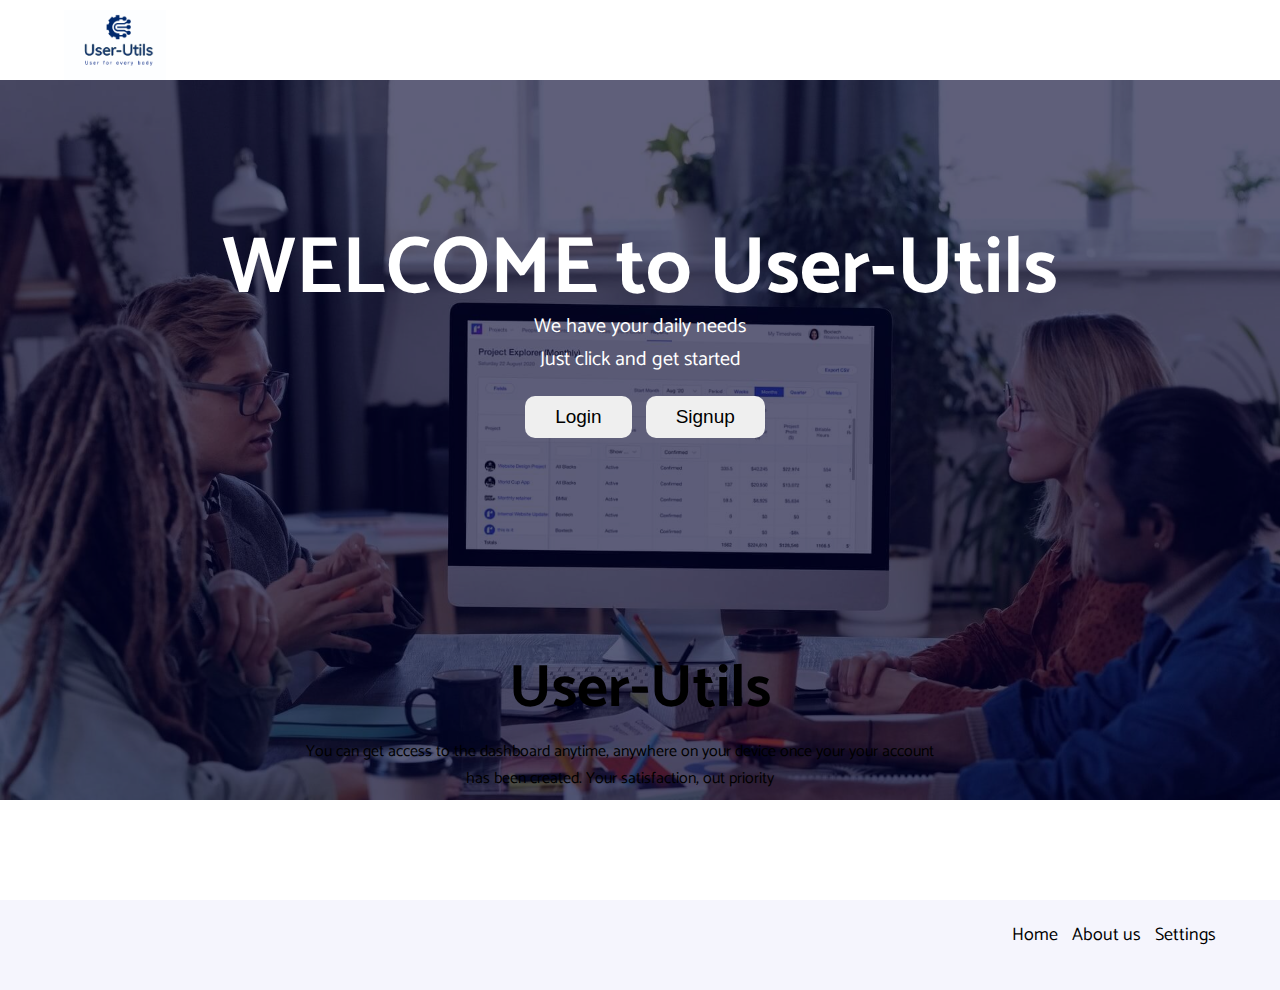
<file: index.html>
<!DOCTYPE html>
<html lang="en">

<head>
    <meta charset="UTF-8">
    <meta http-equiv="X-UA-Compatible" content="IE=edge">
    <meta name="viewport" content="width=device-width, initial-scale=1.0">
    <link rel="preconnect" href="https://fonts.googleapis.com">
    <link rel="stylesheet" href="Css/style.css">
    <link rel="shortcut icon" href="Images/tools.png" type="image/x-icon">
    <link rel="preconnect" href="https://fonts.gstatic.com" crossorigin>
    <link
        href="https://fonts.googleapis.com/css2?family=Arimo:wght@500&family=Cantarell:wght@400;700&family=Catamaran:wght@300&family=Titan+One&display=swap"
        rel="stylesheet">
    <link rel="stylesheet" href="https://cdnjs.cloudflare.com/ajax/libs/font-awesome/6.2.1/css/all.min.css">
    <link rel="stylesheet" href="https://cdnjs.cloudflare.com/ajax/libs/font-awesome/6.2.1/css/all.css">

    <title>User-Utils</title>

</head>
<body>
<header>
    <!-- <img src="Images/Background pics.jpg" alt=""> -->
  
    <div class="centerDiv">
    <div class="logoDiv">
    <a href="index.html"><img src="Images/UserLogo1.png" alt=""></a> 
    </div>
    <div class="icon" >
        <i class="fa-solid fa-bars" id="icon"></i>
    </div>
    <nav id="nav">
        <ul>
            <li><a href="index.html">Home</a></li>
            <li><a href="">About us</a></li>
            <li><a href="">Settings</a></li>
        </ul>
    </nav>
    </div>
    <div class="coverDiv">
        <!-- <img src="Images/Background-pic.jpg" alt=""> -->
        </div>
    <div class="containerDiv">
        <h1>WELCOME to User-Utils</h1>
        <p>We have your daily needs</p>
        <p>Just click and get started</p>
        <button><a href="login.html">Login</a></button>
        <button><a href="signUp.html">Signup</a></button>
    </div>
</header>
<section>
<div class="smallParagraph">
    <div class="textDiv">
    <h1>User-Utils</h1>
    <P>You can get access to the dashboard anytime, anywhere on your device once your
        your account has been created. Your satisfaction, out priority
    </P>
    </div>
</div>
</section>
<footer>
    <div class="centerDiv">
        <div class="logoDiv">
        <!-- <a href="index.html"><img src="Images/UserLogo1.png" alt=""></a>  -->
        </div>
        <nav>
            <ul>
                <li><a href="index.html">Home</a></li>
                <li><a href="">About us</a></li>
                <li><a href="">Settings</a></li>
            </ul>
        </nav>
        </div>
</footer>
<script src="js/home.js"></script>
</body>

</html>
</file>
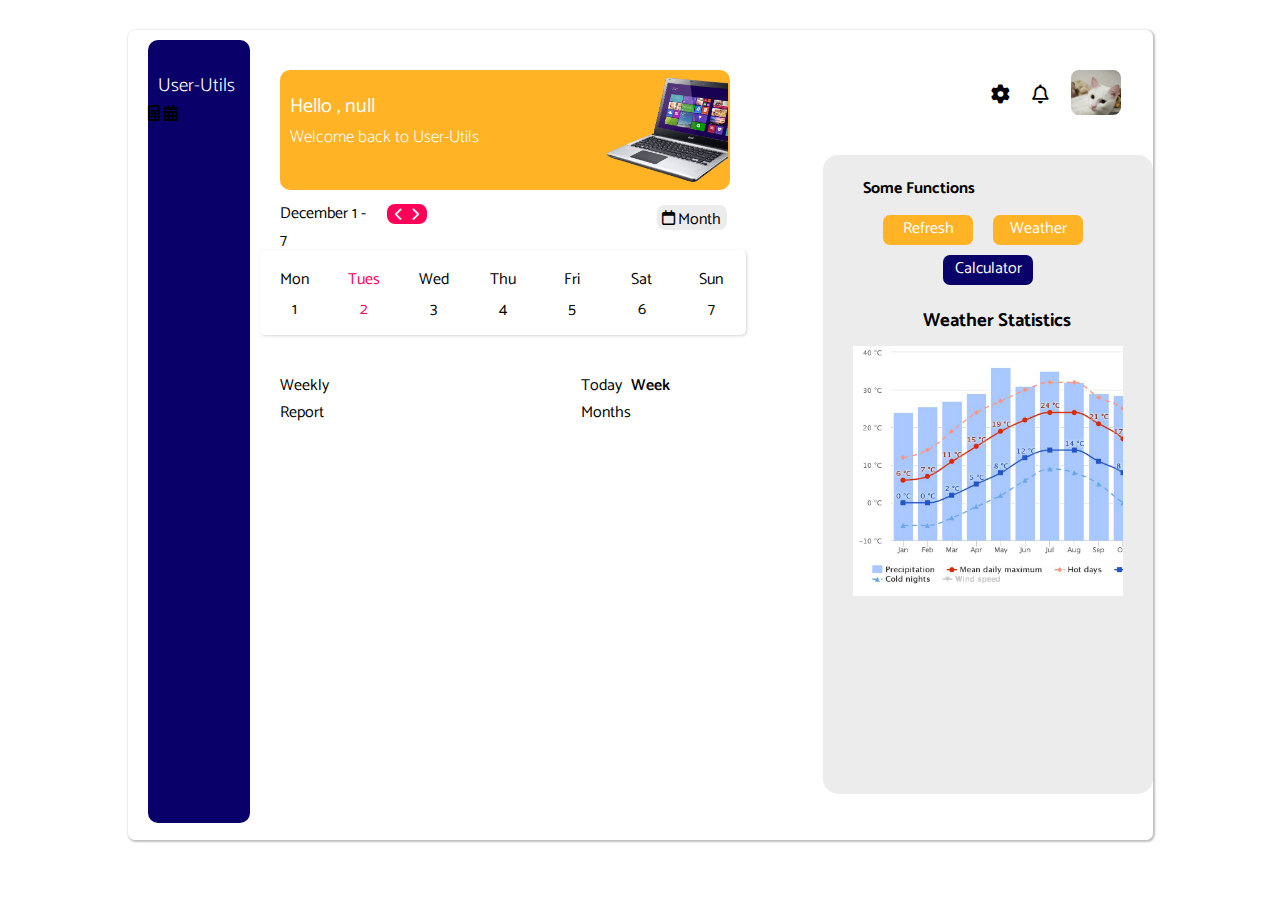
<file: dashboard.html>
<!DOCTYPE html>
<html lang="en">

<head>
    <meta charset="UTF-8">
    <meta http-equiv="X-UA-Compatible" content="IE=edge">
    <meta name="viewport" content="width=device-width, initial-scale=1.0">
    <link rel="stylesheet" href="Css/style.css">
    <link rel="shortcut icon" href="Images/tools.png" type="image/x-icon">
    <link rel="preconnect" href="https://fonts.googleapis.com">
    <link rel="preconnect" href="https://fonts.gstatic.com" crossorigin>
    <link
        href="https://fonts.googleapis.com/css2?family=Arimo:wght@500&family=Cantarell:wght@400;700&family=Catamaran:wght@300&family=Titan+One&display=swap"
        rel="stylesheet">
    <link rel="stylesheet" href="https://cdnjs.cloudflare.com/ajax/libs/font-awesome/6.2.1/css/all.min.css">
    <link rel="stylesheet" href="https://cdnjs.cloudflare.com/ajax/libs/font-awesome/6.2.1/css/all.css">

    <title>User-Utils</title>

</head>

<body class="body">
    <main class="groupConatainer">
        <div class="groupLeft">
            <h3>User-Utils</h3>

            <div class="icons">
                <i class="fa-solid fa-calculator"></i>
                <i class="fa-solid fa-calendar-days"></i>
                <i class="fa-duotone fa-cloud-bolt-sun"></i>
            </div>
        </div>
        <div class="groupRight">
            <div class="leftSide">
                <div class="topDiv">
                    <div class="left">
                        <p id="getUserName">Hello,</p>
                    <h6>Welcome back to User-Utils</h6>
                    </div>
                    <div class="sideDiv">
                       
                    </div>
                </div>
                <div class="months">
                    <div class="circle">
                    <ul>
                        <li>December 1 - 7</li>
                    </ul>
                    <div class="leftRight">
                        <i class="fa-solid fa-chevron-left"></i>
                        <i class="fa-solid fa-chevron-right"></i>
                    </div>
                    <div class="currentMonth">
                        <i class="fa-regular fa-calendar"></i>
                        <ul>
                            <li>Month</li>
                        </ul>
                    </div>
                    </div>
                </div>
                <div class="calendar">
                    <ul class="weeks">
                        <li>Mon</li>
                        <li class="active">Tues</li>
                        <li>Wed</li>
                        <li>Thu</li>
                        <li>Fri</li>
                        <li>Sat</li>
                        <li>Sun</li>
                    </ul>

                    <ul class="days">
                      <li>1</li>
                      <li class="active">2</li>
                      <li>3</li>
                      <li>4</li>
                      <li>5</li>
                      <li>6</li>
                      <li>7</li>
                    </ul>
                </div>
<br>            
                <div class="months">
                    <div class="circle">
                    <ul>
                        <li>Weekly Report</li>
                    </ul>
                    
                    <div class="currentMonths">
                        <ul>
                            <li>Today</li>
                            <li class="active">Week</li>
                            <li>Months</li>
                        </ul>
                    </div>
                    </div>
                </div>
            </div>
            <div class="rightSide">
                <div class="headDiv">
                    <i class="fa-solid fa-gear"></i>
                    <i class="fa-regular fa-bell"></i>
                    <div class="profile">

                    </div>
                </div>
                <div class="otherFunctions">
                    <div class="subFunctions">
                        <h4>Some Functions</h4>
                        <div class="center">
                        <div class="miniFunctions">
                            <p><a href="dashboard.html">Refresh</a></p>
                        </div>
                        <div class="miniFunctions">
                            <p><a href="dashboard.html">Weather</a></p>
                        </div>
                        <br>
                         <div class="miniOther">
                            <p><a href="calculator.html">Calculator</a></p>
                        </div>
                        </div>

                    </div>
                    <h3>Weather Statistics</h3>
                    <div class="statistics">
                            
                    </div>

                </div>
            </div>
        </div>

    </main>
    <script src="js/storage.js"></script>
</body>

</html>
</file>
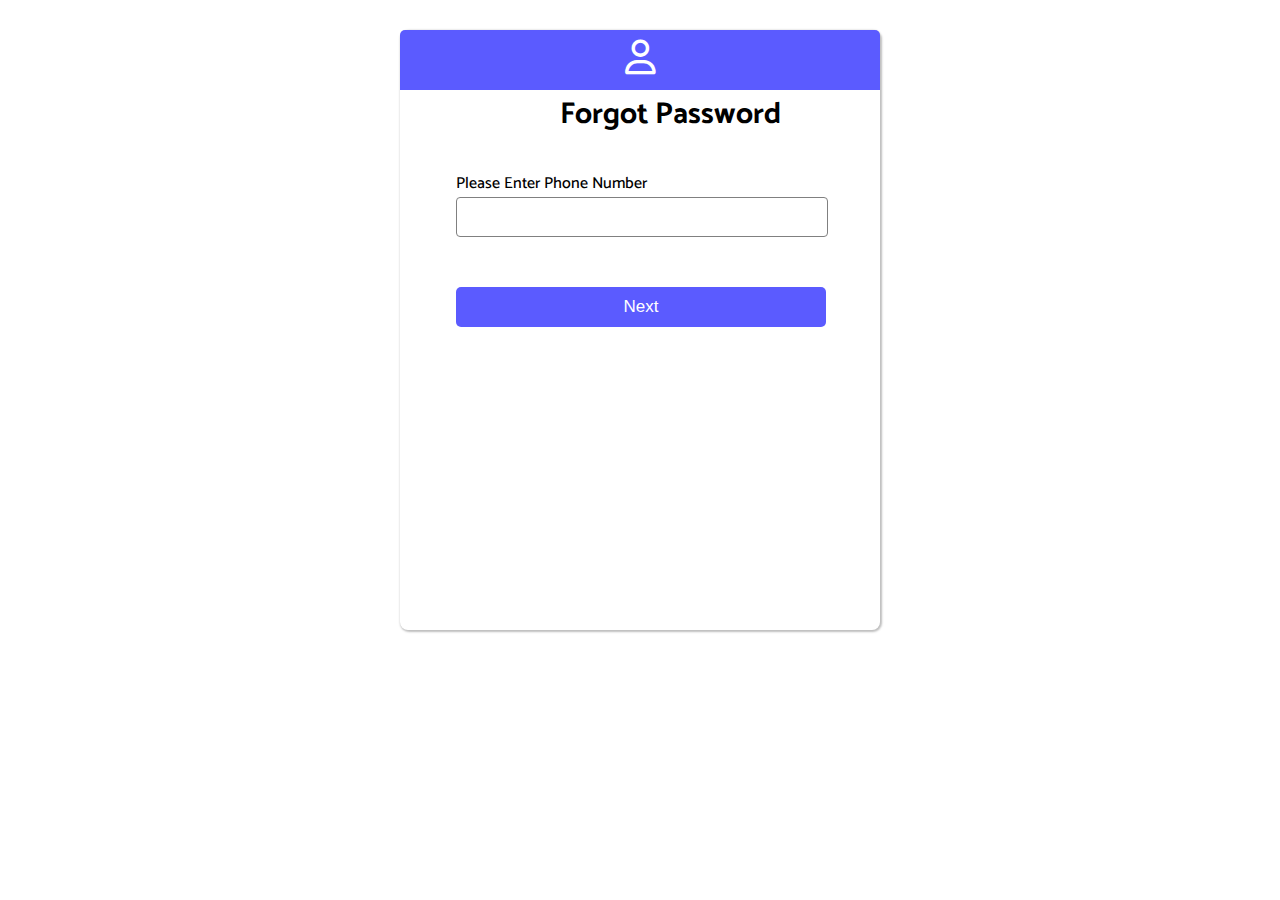
<file: forgot.html>
<!DOCTYPE html>
<html lang="en">
<head>
    <meta charset="UTF-8">
    <meta http-equiv="X-UA-Compatible" content="IE=edge">
    <meta name="viewport" content="width=device-width, initial-scale=1.0">
    <link rel="stylesheet" href="Css/style.css">
    <link rel="shortcut icon" href="Images/tools.png" type="image/x-icon">
    <link rel="stylesheet" href="https://cdnjs.cloudflare.com/ajax/libs/font-awesome/6.2.1/css/all.min.css">
    <link rel="stylesheet" href="https://cdnjs.cloudflare.com/ajax/libs/font-awesome/6.2.1/css/all.css">
    <link rel="preconnect" href="https://fonts.googleapis.com">
    <link rel="preconnect" href="https://fonts.gstatic.com" crossorigin>
    <link
        href="https://fonts.googleapis.com/css2?family=Arimo:wght@500&family=Cantarell:wght@400;700&family=Catamaran:wght@300&family=Titan+One&display=swap"
        rel="stylesheet">
    <title>Document</title>
</head>
<body class="boddy">
    <main class="logontainer">
        <form class="form"action="" method="post">
            <div class="singleDiv">
            <div class="headerLog">
                <i class="fa-regular fa-user"></i>
            </div>
            <h3>Forgot Password</h3>
            </div>
            <div class="inputTiv">
                <div class="firstInput">
                <label class="labelOne" for="">Please Enter Phone Number</label><br>
                <input class="inputTne" type="text" name="label" id="userName"><br>
                </div>
                <button class="firstBtn"><a href="password.html">Next</a></button>
                </div>
            </div>
        

        </form>
    </main>
    <script src="js/login.js"></script>
</body>
</html>
</file>
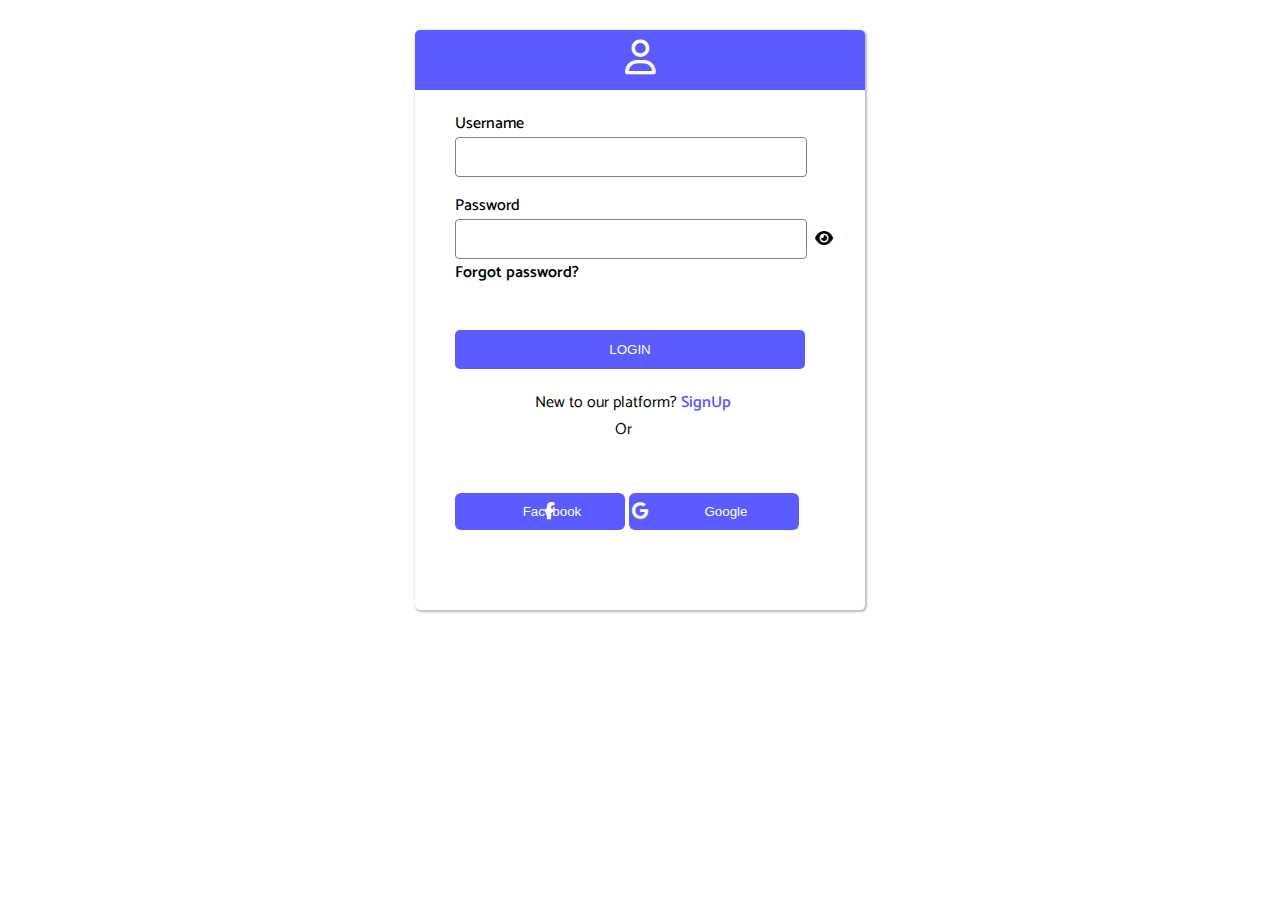
<file: login.html>
<!DOCTYPE html>
<html lang="en">
<head>
    <meta charset="UTF-8">
    <meta http-equiv="X-UA-Compatible" content="IE=edge">
    <meta name="viewport" content="width=device-width, initial-scale=1.0">
    <link rel="stylesheet" href="Css/style.css">
    <link rel="shortcut icon" href="Images/tools.png" type="image/x-icon">
    <link rel="stylesheet" href="https://cdnjs.cloudflare.com/ajax/libs/font-awesome/6.2.1/css/all.min.css">
    <link rel="stylesheet" href="https://cdnjs.cloudflare.com/ajax/libs/font-awesome/6.2.1/css/all.css">
    <link rel="preconnect" href="https://fonts.googleapis.com">
    <link rel="preconnect" href="https://fonts.gstatic.com" crossorigin>
    <link
        href="https://fonts.googleapis.com/css2?family=Arimo:wght@500&family=Cantarell:wght@400;700&family=Catamaran:wght@300&family=Titan+One&display=swap"
        rel="stylesheet">
    <title>Document</title>
</head>
<body class="body">
    <main class="logContainer">
        <form action="" method="post">
            <div class="singleDiv">
            <div class="headerLog">
                <i class="fa-regular fa-user"></i>
            </div>
           
            </div>
            <div class="inputDiv">
                <div class="firstInput">
                <label class="labelOne" for="">Username</label><br>
                <input class="inputOne" type="text" name="label" id="userName" required><br>
                </div>
                <div class="icon">
                    <i class="fa-solid fa-eye" id="eyeIcon"></i>
                    <i class="fa-sharp fa-solid fa-eye-slash" id="eyeClosed"></i>
                </div>
                <div class="secondInput">
                <label class="labelOne" for="">Password</label><br>
                <input class="inputOne" type="password" id="password" required>
                </div>
                <p class="onlyPara"><a href="forgot.html">Forgot password?</a></p>
            </div>
            <button class="firstBtn" id="submit"><a href="dashboard.html">LOGIN</a></button>
            <p class="paragraph">New to our platform? <a href="signUp.html">SignUp</a></p>
            <span>Or</span>
            <div class="facebookOr">
                <i class="fa-brands fa-facebook-f"></i>
                <button class="button" id="btn"><a href="">Facebook</a></button>
                <button class="button" id="buton"><a href="">Google</a></button>
                <i class="fa-brands fa-google"></i>
            </div>

        </form>
    </main>
    <script src="js/login.js"></script>
</body>
</html>
</file>
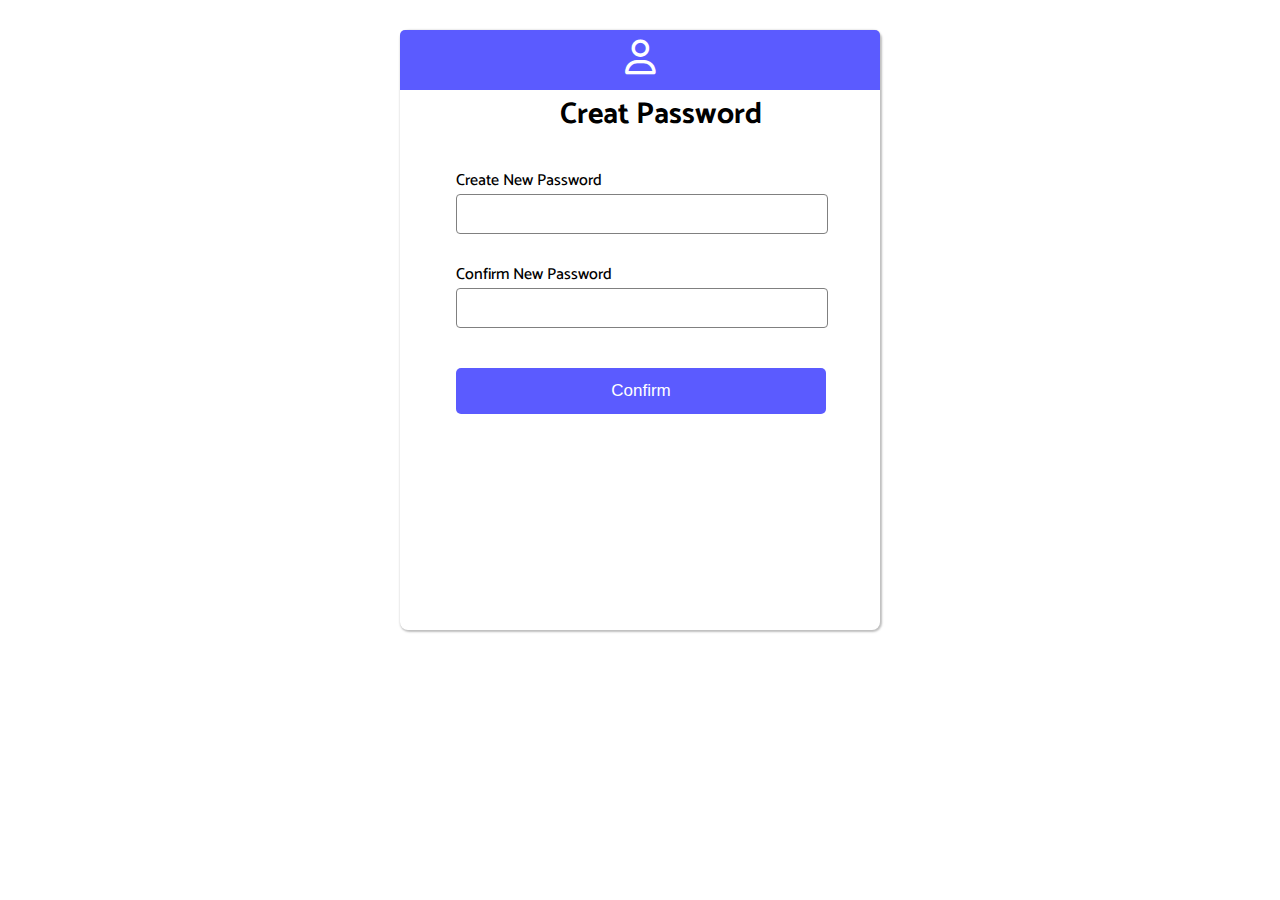
<file: password.html>
<!DOCTYPE html>
<html lang="en">
<head>
    <meta charset="UTF-8">
    <meta http-equiv="X-UA-Compatible" content="IE=edge">
    <meta name="viewport" content="width=device-width, initial-scale=1.0">
    <link rel="stylesheet" href="Css/style.css">
    <link rel="shortcut icon" href="Images/tools.png" type="image/x-icon">
    <link rel="stylesheet" href="https://cdnjs.cloudflare.com/ajax/libs/font-awesome/6.2.1/css/all.min.css">
    <link rel="stylesheet" href="https://cdnjs.cloudflare.com/ajax/libs/font-awesome/6.2.1/css/all.css">
    <link rel="preconnect" href="https://fonts.googleapis.com">
    <link rel="preconnect" href="https://fonts.gstatic.com" crossorigin>
    <link
        href="https://fonts.googleapis.com/css2?family=Arimo:wght@500&family=Cantarell:wght@400;700&family=Catamaran:wght@300&family=Titan+One&display=swap"
        rel="stylesheet">
    <title>Document</title>
</head>
<body class="boddy">
    <main class="logontainer">
        <form class="form"action="" method="post">
            <div class="singleDiv">
            <div class="headerLog">
                <i class="fa-regular fa-user"></i>
            </div>
            <h3>Creat Password</h3>
            </div>
            <br>
            <div class="inpuTTiv">
                <div class="firstInput">
                <label class="labelOne" for="">Create New Password</label><br>
                <input class="inputTne" type="text" name="label" id="userName"><br>
                </div>
                <br>
                <div class="firstInput">
                    <label class="labelOne" for="">Confirm New Password</label><br>
                    <input class="inputTne" type="text" name="label" id="userName"><br>
                    </div>
                <button class="firstBttn"><a href="login.html">Confirm</a></button>
                </div>
            </div>
        

        </form>
    </main>
    <script src="js/login.js"></script>
</body>
</html>
</file>
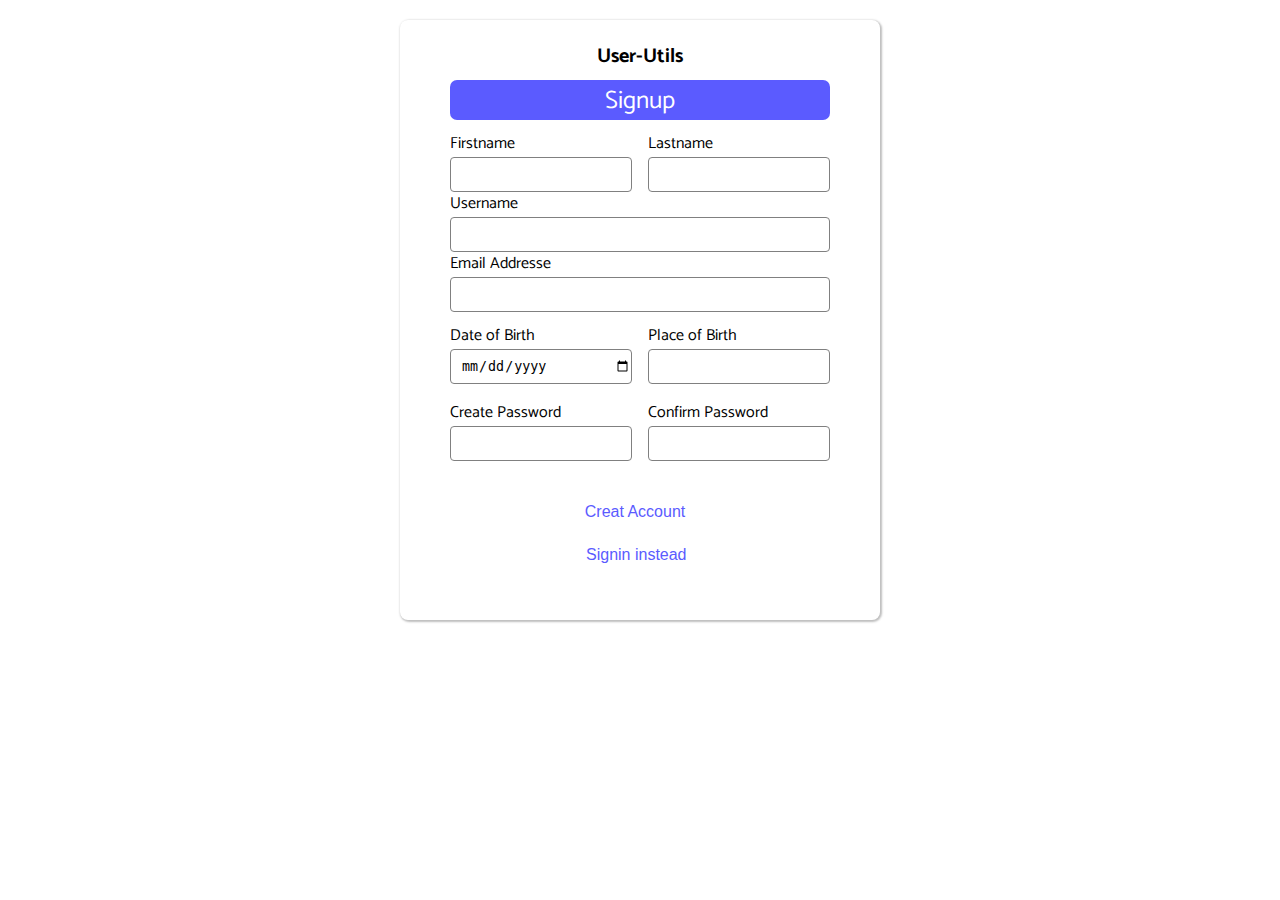
<file: signUp.html>
<!DOCTYPE html>
<html lang="en">
<head>
    <meta charset="UTF-8">
    <meta http-equiv="X-UA-Compatible" content="IE=edge">
    <meta name="viewport" content="width=device-width, initial-scale=1.0">
    <link rel="shortcut icon" href="Images/tools.png" type="image/x-icon">
    <link rel="stylesheet" href="Css/style.css">
    <link rel="stylesheet" href="https://cdnjs.cloudflare.com/ajax/libs/font-awesome/6.2.1/css/all.min.css">
    <link rel="stylesheet" href="https://cdnjs.cloudflare.com/ajax/libs/font-awesome/6.2.1/css/all.css">
    <link rel="preconnect" href="https://fonts.googleapis.com">
    <link rel="preconnect" href="https://fonts.gstatic.com" crossorigin>
    <link
        href="https://fonts.googleapis.com/css2?family=Arimo:wght@500&family=Cantarell:wght@400;700&family=Catamaran:wght@300&family=Titan+One&display=swap"
        rel="stylesheet">
    <title>Signup</title>
</head>
<body class="body">
    <main class="mainContext">
        <div class="signUp">
            <form action="" method="post">
                <div class="formLogo">
                    <h3>User-Utils</h3>
                </div>
                <div class="formHead">
                    <p>Signup</p>
                </div>
                <div class="inputDivs">
                    <div class="inputOne">
                        <div class="first">
                        <label class="label" for="">Firstname</label><br>
                        <input class="input" type="text" required>
                        </div>
                        <div class="last">
                        <label for="">Lastname</label><br>
                        <input class="input" type="text" required>
                        </div>
                    </div>
                    <div class="username">
                        <div class="inputLabel">
                        <label class="label" for="">Username</label><br>
                        <input class="userInput" name="label" type="text" id="userName" required>
                        </div>
                    </div>
                    <div class="username">
                        <div class="inputLabel">
                        <label class="label" for="">Email Addresse</label><br>
                        <input class="userInput"type="email" >
                        </div>
                    </div>
                    <br>
                    <div class="inputOne">
                        <div class="first">
                            <label class="label" for="">Date of Birth</label><br>
                            <input  class="input" type="date" name="" id="">
                            </div>
                            <div class="last">
                            <label for="">Place of Birth</label><br>
                            <input class="input" type="text">
                            </div>
                    </div>
                    <!-- <div class="checkBox">
                        <input type="checkbox" name="" id="">Male
                        <input type="checkbox" name="" id="">Female
                    </div> -->
                    <br>
                    <div class="inputOne">
                        <div class="first">
                            <label class="label" for="">Create Password</label><br>
                            <input  class="input password" type="password" name="" id="" required>
                            </div>
                            <div class="last">
                            <label for="">Confirm Password</label><br>
                            <input class="input password" type="password" required>
                            </div>
                    </div>
                    <br>
                    <!-- <div class="showPassword">
                        <input type="checkbox" name="" id="">
                        <label for="">Show password</label>
                    </div> -->
                </div>
                 <div class="creat">
                    <button class="onlyButton" id="submit"><a href="dashboard.html">Creat Account</a></button>
                    <button class="onButton"><a href="login.html">Signin instead</a></button>
                  
                </div>
            </form>
        </div>

    </main>
    <script src="js/login.js"></script>
</body>
</html>
</file>
<file: Css/style.css>
@import url("https://fonts.googleapis.com/css2?family=Arimo:wght@500&family=Cantarell:wght@400;700&family=Catamaran:wght@300&family=Titan+One&display=swap");
* {
  margin: 0;
  padding: 0;
}

main {
  width: 100%;
  height: 70vh;
  position: relative;
}

main .secondDiv {
  width: 410px;
  height: 600px;
  margin: auto;
  margin-top: 20px;
  border-radius: 40px;
  background: rgba(0, 0, 108, 0.87);
  position: relative;
  -webkit-box-shadow: 1px 1px 2px 3px lightblue;
          box-shadow: 1px 1px 2px 3px lightblue;
}

main .secondDiv .mainScreen {
  width: 75%;
  height: 100px;
  background: #019801;
  position: absolute;
  top: 30px;
  left: 50px;
  border-radius: 7px;
}

main .secondDiv .mainScreen .operationSense {
  margin-top: 5px;
}

main .secondDiv .mainScreen input {
  width: 95%;
  height: 45px;
  margin-left: 8px;
  border: none;
  outline: none;
  background: #019801;
}

main .secondDiv .mainScreen ::-webkit-input-placeholder {
  color: black;
  font-size: 16px;
}

main .secondDiv .mainScreen :-ms-input-placeholder {
  color: black;
  font-size: 16px;
}

main .secondDiv .mainScreen ::-ms-input-placeholder {
  color: black;
  font-size: 16px;
}

main .secondDiv .mainScreen ::placeholder {
  color: black;
  font-size: 16px;
}

main .secondDiv .powerButton {
  width: 75%;
  height: 70px;
  background: transparent;
  position: absolute;
  top: 150px;
  left: 50px;
  border-radius: 7px;
  display: -webkit-box;
  display: -ms-flexbox;
  display: flex;
  -webkit-box-pack: justify;
      -ms-flex-pack: justify;
          justify-content: space-between;
}

main .secondDiv .powerButton button {
  width: 40px;
  height: 25px;
  margin-top: 10px;
  border-radius: 5px;
  border: none;
  outline: none;
  color: white;
  font-size: 12px;
  cursor: pointer;
  -webkit-transition: 0.8s;
  transition: 0.8s;
  background: #0a8fbb;
}

main .secondDiv .powerButton button:hover {
  background: white;
  color: #0a8fbb;
}

main .secondDiv .powerButton .replayBtn {
  width: 50px;
  height: 50px;
  border-radius: 10px;
}

main .secondDiv .arithmeticScientific {
  width: 80%;
  height: 340px;
  background: transparent;
  position: absolute;
  top: 230px;
  left: 43px;
  border-radius: 7px;
}

main .secondDiv .arithmeticScientific .arithScien {
  width: 100%;
  height: 40px;
  margin-top: 10px;
}

main .secondDiv .arithmeticScientific .arithScien button {
  width: 50px;
  height: 25px;
  margin-top: 5px;
  border-radius: 5px;
  border: none;
  outline: none;
  color: white;
  font-size: 12px;
  cursor: pointer;
  -webkit-transition: 0.8s;
  transition: 0.8s;
  margin-left: 14px;
  background: #0a8fbb;
}

main .secondDiv .arithmeticScientific .arithScien button:hover {
  background: white;
  color: #0a8fbb;
}

main .secondDiv .arithmeticScientific .arithScien .firstBtn {
  margin-left: 0px;
}

main .secondDiv .arithmeticScientific .arithScien #firstBtn, main .secondDiv .arithmeticScientific .arithScien #firsBtn, main .secondDiv .arithmeticScientific .arithScien #firBtn, main .secondDiv .arithmeticScientific .arithScien #fitBtn {
  margin-left: 0px;
}

main .secondDiv .arithmeticScientific .arithScien .DEL, main .secondDiv .arithmeticScientific .arithScien .AC, main .secondDiv .arithmeticScientific .arithScien .Ans, main .secondDiv .arithmeticScientific .arithScien .equal {
  background: yellow;
  color: black;
}

main .secondDiv .arithmeticScientific .arithScien .DEL:hover, main .secondDiv .arithmeticScientific .arithScien .AC:hover, main .secondDiv .arithmeticScientific .arithScien .Ans:hover, main .secondDiv .arithmeticScientific .arithScien .equal:hover {
  color: white;
  background: #0a8fbb;
}

.body {
  font-family: 'Catamaran', sans-serif;
}

.body .groupConatainer {
  -webkit-box-shadow: 1px 1px 2px 1px rgba(116, 116, 116, 0.464);
          box-shadow: 1px 1px 2px 1px rgba(116, 116, 116, 0.464);
  width: 1025px;
  height: 90vh;
  margin: 30px auto;
  border-radius: 7px;
  background: white;
  display: -webkit-box;
  display: -ms-flexbox;
  display: flex;
}

.body .groupConatainer .groupLeft {
  width: 10%;
  height: 87vh;
  margin-top: 10px;
  background: #090069;
  border-radius: 10px;
  margin-left: 20px;
}

.body .groupConatainer .groupLeft h3 {
  color: white;
  padding: 30px 0 0 10px;
  font-weight: 300;
}

.body .groupConatainer .groupRight {
  width: 88%;
  height: inherit;
  background: transparent;
  display: -webkit-box;
  display: -ms-flexbox;
  display: flex;
  -webkit-box-pack: justify;
      -ms-flex-pack: justify;
          justify-content: space-between;
}

.body .groupConatainer .groupRight .leftSide {
  width: 55%;
  height: 85vh;
  margin-top: 10px;
}

.body .groupConatainer .groupRight .leftSide .topDiv {
  -webkit-box-pack: justify;
      -ms-flex-pack: justify;
          justify-content: space-between;
  color: white;
  width: 450px;
  height: 120px;
  background: rgba(255, 177, 32, 0.976);
  border-radius: 10px;
  margin: 30px 0 0 30px;
}

.body .groupConatainer .groupRight .leftSide .topDiv .left {
  width: 200px;
  margin-left: 10px;
}

.body .groupConatainer .groupRight .leftSide .topDiv .left p {
  font-size: 20px;
  padding-top: 20px;
}

.body .groupConatainer .groupRight .leftSide .topDiv .left h6 {
  font-size: 17px;
  font-weight: 200;
}

.body .groupConatainer .groupRight .leftSide .topDiv .sideDiv {
  position: absolute;
  width: 130px;
  height: inherit;
  margin-left: 180px;
  background-image: url(/Images/Laptop-PNG-File-removebg-preview.png);
  background-repeat: no-repeat;
  background-size: cover;
  top: 40px;
  left: 290px;
}

.body .groupConatainer .groupRight .months {
  width: 90%;
  height: 30px;
  margin: 10px auto auto 30px;
}

.body .groupConatainer .groupRight .months .circle {
  display: -webkit-box;
  display: -ms-flexbox;
  display: flex;
}

.body .groupConatainer .groupRight .months .circle ul li {
  list-style: none;
}

.body .groupConatainer .groupRight .months .circle .leftRight {
  width: 40px;
  height: 20px;
  background: #ff0059;
  display: -webkit-box;
  display: -ms-flexbox;
  display: flex;
  -webkit-box-pack: space-evenly;
      -ms-flex-pack: space-evenly;
          justify-content: space-evenly;
  -webkit-box-align: center;
      -ms-flex-align: center;
          align-items: center;
  border-radius: 8px;
  margin-left: 10px;
  margin-top: 4px;
}

.body .groupConatainer .groupRight .months .circle .leftRight i {
  color: white;
  font-size: 13px;
}

.body .groupConatainer .groupRight .months .circle .currentMonth {
  width: 70px;
  height: 25px;
  background: rgba(198, 198, 198, 0.324);
  border-radius: 8px;
  display: -webkit-box;
  display: -ms-flexbox;
  display: flex;
  margin-left: 230px;
  margin-top: 5px;
  -webkit-box-align: center;
      -ms-flex-align: center;
          align-items: center;
}

.body .groupConatainer .groupRight .months .circle .currentMonth i {
  font-size: 15px;
  margin-left: 5px;
}

.body .groupConatainer .groupRight .months .circle .currentMonth ul li {
  margin-top: 4px;
  margin-left: 3px;
}

.body .groupConatainer .groupRight .months .circle .currentMonths {
  margin-left: 200px;
}

.body .groupConatainer .groupRight .months .circle .currentMonths li {
  margin-left: 5px;
  display: inline;
}

.body .groupConatainer .groupRight .months .circle .currentMonths .active {
  font-weight: 600;
}

.body .groupConatainer .groupRight .calendar {
  background: 90%;
  height: 80px;
  padding-top: 5px;
  margin: 20px auto auto 10px;
  border-radius: 5px;
  -webkit-box-shadow: 1px 1px 3px rgba(155, 155, 155, 0.438);
          box-shadow: 1px 1px 3px rgba(155, 155, 155, 0.438);
}

.body .groupConatainer .groupRight .calendar ul {
  width: 100%;
  display: -webkit-box;
  display: -ms-flexbox;
  display: flex;
  list-style: none;
  -ms-flex-wrap: wrap;
      flex-wrap: wrap;
  text-align: center;
  margin-top: 20px;
  line-height: 10px;
}

.body .groupConatainer .groupRight .calendar ul li {
  width: calc(100% / 7);
}

.body .groupConatainer .groupRight .calendar ul .active {
  color: #ff0059;
}

.body .groupConatainer .groupRight .rightSide {
  width: 40%;
  height: inherit;
}

.body .groupConatainer .groupRight .rightSide .headDiv {
  width: 130px;
  height: 45px;
  margin: 40px 0 0 200px;
  display: -webkit-box;
  display: -ms-flexbox;
  display: flex;
  -webkit-box-pack: justify;
      -ms-flex-pack: justify;
          justify-content: space-between;
}

.body .groupConatainer .groupRight .rightSide .headDiv i {
  font-size: 19px;
  margin-top: 15px;
  cursor: pointer;
}

.body .groupConatainer .groupRight .rightSide .headDiv .profile {
  width: 50px;
  height: inherit;
  background-image: url(/Images/profile.png);
  background-repeat: no-repeat;
  background-size: cover;
  border-radius: 8px;
}

.body .groupConatainer .groupRight .rightSide .otherFunctions {
  width: 330px;
  height: 71vh;
  background: rgba(198, 198, 198, 0.324);
  margin: 40px 0 0 32px;
  border-radius: 15px;
  position: relative;
}

.body .groupConatainer .groupRight .rightSide .otherFunctions .subFunctions {
  width: 250px;
  height: 100px;
  top: 20px;
  left: 40px;
  position: relative;
}

.body .groupConatainer .groupRight .rightSide .otherFunctions .subFunctions .center {
  display: -webkit-box;
  display: -ms-flexbox;
  display: flex;
  position: absolute;
  top: 40px;
}

.body .groupConatainer .groupRight .rightSide .otherFunctions .subFunctions .center a {
  text-decoration: none;
  color: white;
}

.body .groupConatainer .groupRight .rightSide .otherFunctions .subFunctions .center .miniFunctions {
  width: 90px;
  height: 30px;
  background: rgba(255, 177, 32, 0.976);
  text-align: center;
  margin-left: 20px;
  border-radius: 7px;
}

.body .groupConatainer .groupRight .rightSide .otherFunctions .subFunctions .center .miniOther {
  width: 90px;
  height: 30px;
  background: #090069;
  text-align: center;
  margin: 40px auto auto -140px;
  border-radius: 7px;
}

.body .groupConatainer .groupRight .rightSide .otherFunctions h3 {
  margin-top: 50px;
  margin-left: 100px;
}

.body .groupConatainer .groupRight .rightSide .otherFunctions .statistics {
  position: relative;
  width: 270px;
  height: 250px;
  background-image: url(/Images/weather.jpg);
  background-repeat: no-repeat;
  background-size: cover;
  top: 10px;
  left: 30px;
}

.body {
  font-family: 'Catamaran', sans-serif;
}

.body main {
  width: 100%;
}

.body main form {
  width: 450px;
  height: 580px;
  margin: 30px auto;
  border-radius: 5px;
  -webkit-box-shadow: 1px 1px 2px 1px rgba(116, 116, 116, 0.464);
          box-shadow: 1px 1px 2px 1px rgba(116, 116, 116, 0.464);
}

.body main form .singleDiv {
  width: 100%;
  height: 60px;
  background: #5b5bff;
  border-radius: 5px;
  border-bottom-right-radius: 0;
  border-bottom-left-radius: 0;
}

.body main form .singleDiv .headerLog {
  width: 50px;
  height: 50px;
  border-radius: 30px;
  margin: 10px auto;
  position: relative;
  top: 5px;
}

.body main form .singleDiv .headerLog i {
  font-size: 35px;
  margin: 5px auto auto 10px;
  color: white;
}

.body main form .inputDiv {
  width: 350px;
  height: 180px;
  margin: 20px auto auto 40px;
  position: relative;
}

.body main form .inputDiv .icon {
  height: 10px;
  left: 360px;
  top: 120px;
  cursor: pointer;
  position: absolute;
  z-index: 2;
}

.body main form .inputDiv #eyeClosed {
  position: absolute;
  top: 0px;
  left: -1px;
  background: white;
}

.body main form .inputDiv .secondInput {
  margin-top: 15px;
}

.body main form .inputDiv .labelOne, .body main form .inputDiv a {
  font-weight: 500;
}

.body main form .inputDiv .inputOne {
  width: 330px;
  padding: 10px;
  outline: none;
  border: 1px solid gray;
  border-radius: 4px;
  font-size: 16px;
}

.body main form .inputDiv .inputOne:focus {
  -webkit-transition: 0.3s;
  transition: 0.3s;
  border: 1px solid #5b5bff;
}

.body main form .inputDiv p a {
  text-decoration: none;
  color: black;
  font-weight: 600;
}

.body main form .inputDiv p a:hover {
  color: #5b5bff;
}

.body main form .firstBtn {
  width: 350px;
  text-decoration: none;
  padding: 12px;
  margin: 40px auto auto 40px;
  border-radius: 5px;
  outline: none;
  border: none;
  background: #5b5bff;
  cursor: pointer;
}

.body main form .firstBtn:hover {
  background: #0365ac;
}

.body main form .firstBtn a {
  width: 100%;
  padding: 10px;
  text-decoration: none;
  color: white;
}

.body main form .paragraph {
  margin-top: 20px;
  margin-left: 120px;
}

.body main form .paragraph a {
  text-decoration: none;
  font-weight: 600;
  color: #5b5bff;
}

.body main form span {
  margin-left: 200px;
}

.body main form .facebookOr {
  text-decoration: none;
  margin-top: 50px;
  margin-left: 40px;
}

.body main form .facebookOr i {
  font-size: 17px;
  color: white;
}

.body main form .facebookOr .fa-facebook-f {
  position: absolute;
  left: 34rem;
  top: 29.5rem;
}

.body main form .facebookOr .fa-google {
  position: absolute;
  right: 39.5rem;
  top: 29.5rem;
}

.body main form .facebookOr .button {
  text-decoration: none;
  width: 170px;
  outline: none;
  border: none;
  border-radius: 6px;
  padding: 11px;
  font-size: 500;
  cursor: pointer;
}

.body main form .facebookOr a {
  width: 160px;
  text-decoration: none;
  color: white;
  margin-left: 24px;
}

.body main form .facebookOr #btn {
  background: #5b5bff;
  color: white;
}

.body main form .facebookOr #btn:hover {
  background: #0365ac;
}

.body main form .facebookOr #buton {
  background: #5b5bff;
  color: white;
}

.body main form .facebookOr #buton:hover {
  background: #0365ac;
}

.mainContext {
  width: 100%;
}

.mainContext .signUp form {
  width: 480px;
  height: 600px;
  margin: 20px auto;
  border-radius: 8px;
  background: white;
  -webkit-box-shadow: 1px 1px 2px 1px rgba(116, 116, 116, 0.464);
          box-shadow: 1px 1px 2px 1px rgba(116, 116, 116, 0.464);
}

.mainContext .signUp form .formLogo {
  display: -webkit-box;
  display: -ms-flexbox;
  display: flex;
  -ms-flex-pack: distribute;
      justify-content: space-around;
  width: 160px;
  height: 50px;
  margin: 10px auto;
  position: relative;
  background: transparent;
}

.mainContext .signUp form .formLogo h3 {
  margin-top: 20px;
  font-size: 20px;
}

.mainContext .signUp form .formHead {
  width: 380px;
  height: 40px;
  background: #5b5bff;
  text-align: center;
  margin: 10px auto;
  color: white;
  border-radius: 7px;
}

.mainContext .signUp form .formHead p {
  font-weight: 500px;
  font-size: 25px;
}

.mainContext .signUp form .inputDivs {
  width: 100%;
  height: 300px;
}

.mainContext .signUp form .inputDivs .inputOne {
  display: -webkit-box;
  display: -ms-flexbox;
  display: flex;
  -webkit-box-pack: justify;
      -ms-flex-pack: justify;
          justify-content: space-between;
  width: 380px;
  height: 40px;
  margin: 5px auto;
}

.mainContext .signUp form .inputDivs .inputOne .input {
  width: 170px;
  height: 33px;
  border: 1px solid gray;
  outline: none;
  border-radius: 4px;
  padding-left: 10px;
}

.mainContext .signUp form .inputDivs .inputOne .input:focus {
  border: 1px solid #5b5bff;
}

.mainContext .signUp form .username {
  margin-top: 20px;
  margin-left: 30px;
  width: 100%;
  height: 40px;
}

.mainContext .signUp form .username .userInput {
  width: 368px;
  height: 33px;
  border-radius: 4px;
  border: 1px solid gray;
  outline: none;
  padding-left: 10px;
}

.mainContext .signUp form .username .userInput:focus {
  border: 1px solid #5b5bff;
}

.mainContext .signUp form .username .inputLabel {
  margin-left: 20px;
}

.mainContext .signUp form .creat {
  position: relative;
}

.mainContext .signUp form .creat .onlyButton {
  margin: 60px auto auto 170px;
  padding: 13px;
  width: 130px;
  height: 40px;
  border: none;
  outline: none;
  border-radius: 5px;
  background: white;
  cursor: pointer;
}

.mainContext .signUp form .creat .onlyButton a {
  color: #5b5bff;
  text-decoration: none;
  font-size: 16px;
}

.mainContext .signUp form .creat .onButton {
  position: absolute;
  padding: 10px;
  top: 105px;
  left: 11rem;
  height: 40px;
  border: none;
  outline: none;
  border-radius: 5px;
  background: white;
  cursor: pointer;
}

.mainContext .signUp form .creat .onButton a {
  color: #5b5bff;
  text-decoration: none;
  font-size: 16px;
}

.boddy {
  font-family: 'Catamaran', sans-serif;
}

.boddy main {
  width: 100%;
}

.boddy main .form {
  width: 500px;
  height: 350px;
  background: white;
  margin: 140px auto;
  border-radius: 8px;
  -webkit-box-shadow: 1px 1px 2px 1px rgba(116, 116, 116, 0.464);
          box-shadow: 1px 1px 2px 1px rgba(116, 116, 116, 0.464);
}

.boddy main .form .singleDiv {
  width: 100%;
  height: 60px;
  background: #5b5bff;
  border-radius: 5px;
  border-bottom-right-radius: 0;
  border-bottom-left-radius: 0;
}

.boddy main .form .singleDiv .headerLog {
  width: 50px;
  height: 50px;
  border-radius: 30px;
  margin: 10px auto;
  position: relative;
  top: 5px;
}

.boddy main .form .singleDiv .headerLog i {
  font-size: 35px;
  margin: 5px auto auto 10px;
  color: white;
}

.boddy main .form .singleDiv h3 {
  margin-left: 190px;
}

.boddy main .form .inputTiv {
  margin: 80px auto auto 56px;
  position: relative;
}

.boddy main .form .inputTiv .labelOne,
.boddy main .form .inputTiv a {
  font-weight: 500;
}

.boddy main .form .inputTiv .labelOne {
  margin-top: 20px;
}

.boddy main .form .inputTiv .inputTne {
  width: 350px;
  padding: 10px;
  outline: none;
  border: 1px solid gray;
  border-radius: 4px;
  font-size: 16px;
}

.boddy main .form .inputTiv .inputTne:focus {
  -webkit-transition: 0.3s;
  transition: 0.3s;
  border: 1px solid #5b5bff;
}

.boddy main .form .firstBtn {
  width: 370px;
  text-decoration: none;
  padding: 10px;
  margin: 50px auto auto 0px;
  border-radius: 5px;
  outline: none;
  border: none;
  background: #5b5bff;
  cursor: pointer;
}

.boddy main .form .firstBtn:hover {
  background: #0365ac;
}

.boddy main .form .firstBtn a {
  width: 100%;
  padding: 10px;
  text-decoration: none;
  color: white;
  font-size: 17px;
}

.boddy {
  font-family: 'Catamaran', sans-serif;
}

.boddy main {
  width: 100%;
}

.boddy main .form {
  width: 480px;
  height: 600px;
  background: white;
  margin: 30px auto;
  border-radius: 8px;
  -webkit-box-shadow: 1px 1px 2px 1px rgba(116, 116, 116, 0.464);
          box-shadow: 1px 1px 2px 1px rgba(116, 116, 116, 0.464);
}

.boddy main .form .singleDiv {
  width: 100%;
  height: 60px;
  background: #5b5bff;
  border-radius: 5px;
  border-bottom-right-radius: 0;
  border-bottom-left-radius: 0;
}

.boddy main .form .singleDiv .headerLog {
  width: 50px;
  height: 50px;
  border-radius: 30px;
  margin: 10px auto;
  position: relative;
  top: 5px;
}

.boddy main .form .singleDiv .headerLog i {
  font-size: 35px;
  margin: 5px auto auto 10px;
  color: white;
}

.boddy main .form .singleDiv h3 {
  font-size: 30px;
  margin-left: 160px;
}

.boddy main .form .inpuTTiv {
  margin: 50px auto auto 56px;
  position: relative;
}

.boddy main .form .inpuTTiv .labelOne,
.boddy main .form .inpuTTiv a {
  font-weight: 500;
}

.boddy main .form .inpuTTiv .labelOne {
  margin-top: 20px;
}

.boddy main .form .inpuTTiv .inputTne {
  width: 350px;
  padding: 10px;
  outline: none;
  border: 1px solid gray;
  border-radius: 4px;
  font-size: 16px;
}

.boddy main .form .inpuTTiv .inputTne:focus {
  -webkit-transition: 0.3s;
  transition: 0.3s;
  border: 1px solid #5b5bff;
}

.boddy main .form .firstBttn {
  width: 370px;
  text-decoration: none;
  padding: 13px;
  margin: 40px auto auto 0px;
  border-radius: 5px;
  outline: none;
  border: none;
  background: #5b5bff;
  cursor: pointer;
}

.boddy main .form .firstBttn:hover {
  background: #0365ac;
}

.boddy main .form .firstBttn a {
  width: 100%;
  padding: 10px;
  text-decoration: none;
  color: white;
  font-size: 17px;
}

header {
  font-family: 'Catamaran', sans-serif;
  width: 100%;
  height: 170px;
  position: relative;
}

header .centerDiv {
  width: 90%;
  height: 70px;
  margin: 10px auto;
  -webkit-box-pack: justify;
      -ms-flex-pack: justify;
          justify-content: space-between;
  display: -webkit-box;
  display: -ms-flexbox;
  display: flex;
}

header .centerDiv .logoDiv {
  width: 80px;
  height: 70px;
  background-repeat: no-repeat;
  background-size: cover;
}

header .centerDiv .logoDiv img {
  width: inherit;
  height: 70px;
}

header .centerDiv .icon {
  display: none;
}

header .centerDiv nav {
  margin-top: 20px;
  font-size: 18px;
  display: block;
}

header .centerDiv nav ul li {
  display: inline;
}

header .centerDiv nav ul li a {
  color: black;
  text-decoration: none;
  margin-left: 10px;
}

header .centerDiv nav ul li a:hover {
  color: blue;
}

header .coverDiv {
  width: 100%;
  height: 80vh;
  margin-top: -10px;
  background-image: url(/Images/Background-pic.jpg);
  background-repeat: no-repeat;
  background-size: cover;
}

header .coverDiv img {
  width: inherit;
  height: inherit;
}

header .containerDiv {
  width: 100%;
  height: 80vh;
  background: rgba(1, 1, 45, 0.631);
  position: absolute;
  top: 70px;
  text-align: center;
  color: white;
}

header .containerDiv h1 {
  font-size: 80px;
  margin-top: 150px;
  line-height: 80px;
}

header .containerDiv p {
  font-size: 20px;
}

header .containerDiv button {
  margin-top: 20px;
  border: none;
  outline: none;
  padding: 10px 30px 10px 30px;
  margin-left: 10px;
  border-radius: 10px;
  cursor: pointer;
}

header .containerDiv button:hover {
  background: #5b5bff;
}

header .containerDiv button a {
  text-decoration: none;
  font-size: 19px;
  color: black;
}

header .containerDiv button a:hover {
  color: white;
}

section .smallParagraph {
  text-align: center;
  width: 100%;
  height: 30vh;
  color: black;
  position: absolute;
  top: 600px;
}

section .smallParagraph h1 {
  margin-top: 40px;
  font-size: 60px;
  font-family: 'Catamaran', sans-serif;
}

section .smallParagraph p {
  font-family: 'Catamaran', sans-serif;
  width: 50%;
  margin-left: 300px;
}

footer {
  width: 100%;
  height: 10vh;
  background: rgba(214, 214, 247, 0.249);
  position: absolute;
  top: 900px;
  font-family: 'Catamaran', sans-serif;
}

footer .centerDiv {
  width: 90%;
  height: 5vh;
  margin: 10px auto;
  -webkit-box-pack: justify;
      -ms-flex-pack: justify;
          justify-content: space-between;
  display: -webkit-box;
  display: -ms-flexbox;
  display: flex;
}

footer .centerDiv .logoDiv {
  width: 80px;
  height: inherit;
  background-repeat: no-repeat;
  background-size: cover;
}

footer .centerDiv nav {
  margin-top: 10px;
  font-size: 18px;
}

footer .centerDiv nav ul li {
  display: inline;
}

footer .centerDiv nav ul li a {
  color: black;
  text-decoration: none;
  margin-left: 10px;
}

footer .centerDiv nav ul li a:hover {
  color: blue;
}

@media (min-width: 1200px) {
  header {
    font-family: 'Catamaran', sans-serif;
    width: 100%;
    height: 170px;
    position: relative;
  }
  header .centerDiv {
    width: 90%;
    height: 70px;
    margin: 10px auto;
    -webkit-box-pack: justify;
        -ms-flex-pack: justify;
            justify-content: space-between;
    display: -webkit-box;
    display: -ms-flexbox;
    display: flex;
  }
  header .centerDiv .logoDiv {
    width: 80px;
    height: 70px;
    background-repeat: no-repeat;
    background-size: cover;
  }
  header .centerDiv .logoDiv img {
    width: inherit;
    height: 70px;
  }
  header .centerDiv .icon {
    display: none;
  }
  header .centerDiv nav {
    margin-top: 20px;
    font-size: 18px;
    display: block;
  }
  header .centerDiv nav ul li {
    display: inline;
  }
  header .centerDiv nav ul li a {
    color: black;
    text-decoration: none;
    margin-left: 10px;
  }
  header .centerDiv nav ul li a:hover {
    color: blue;
  }
  header .coverDiv {
    width: 100%;
    height: 80vh;
    margin-top: -10px;
    background-image: url(/Images/Background-pic.jpg);
    background-repeat: no-repeat;
    background-size: cover;
  }
  header .coverDiv img {
    width: inherit;
    height: inherit;
  }
  header .containerDiv {
    width: 100%;
    height: 80vh;
    background: rgba(1, 1, 45, 0.631);
    position: absolute;
    top: 70px;
    text-align: center;
    color: white;
  }
  header .containerDiv h1 {
    font-size: 80px;
    margin-top: 150px;
    line-height: 80px;
  }
  header .containerDiv p {
    font-size: 20px;
  }
  header .containerDiv button {
    margin-top: 20px;
    border: none;
    outline: none;
    padding: 10px 30px 10px 30px;
    margin-left: 10px;
    border-radius: 10px;
    cursor: pointer;
  }
  header .containerDiv button:hover {
    background: #5b5bff;
  }
  header .containerDiv button a {
    text-decoration: none;
    font-size: 19px;
    color: black;
  }
  header .containerDiv button a:hover {
    color: white;
  }
  section .smallParagraph {
    text-align: center;
    width: 100%;
    height: 30vh;
    color: black;
    position: absolute;
    top: 600px;
  }
  section .smallParagraph h1 {
    margin-top: 40px;
    font-size: 60px;
    font-family: 'Catamaran', sans-serif;
  }
  section .smallParagraph p {
    font-family: 'Catamaran', sans-serif;
    width: 50%;
    margin-left: 300px;
  }
  footer {
    width: 100%;
    height: 10vh;
    background: rgba(214, 214, 247, 0.249);
    position: absolute;
    top: 900px;
    font-family: 'Catamaran', sans-serif;
  }
  footer .centerDiv {
    width: 90%;
    height: 5vh;
    margin: 10px auto;
    -webkit-box-pack: justify;
        -ms-flex-pack: justify;
            justify-content: space-between;
    display: -webkit-box;
    display: -ms-flexbox;
    display: flex;
  }
  footer .centerDiv .logoDiv {
    width: 80px;
    height: inherit;
    background-repeat: no-repeat;
    background-size: cover;
  }
  footer .centerDiv nav {
    margin-top: 10px;
    font-size: 18px;
  }
  footer .centerDiv nav ul li {
    display: inline;
  }
  footer .centerDiv nav ul li a {
    color: black;
    text-decoration: none;
    margin-left: 10px;
  }
  footer .centerDiv nav ul li a:hover {
    color: blue;
  }
}

@media (max-width: 992px) {
  header {
    font-family: 'Catamaran', sans-serif;
    width: 100%;
    height: 170px;
    position: relative;
  }
  header .centerDiv {
    width: 90%;
    height: 70px;
    margin: 10px auto;
    -webkit-box-pack: justify;
        -ms-flex-pack: justify;
            justify-content: space-between;
    display: -webkit-box;
    display: -ms-flexbox;
    display: flex;
  }
  header .centerDiv .logoDiv {
    width: 70px;
    height: 60px;
    background-repeat: no-repeat;
    background-size: cover;
  }
  header .centerDiv .logoDiv img {
    width: inherit;
    height: 60px;
  }
  header .centerDiv .icon {
    display: none;
  }
  header .centerDiv nav {
    margin-top: 20px;
    font-size: 16px;
  }
  header .centerDiv nav ul li {
    display: inline;
  }
  header .centerDiv nav ul li a {
    color: black;
    text-decoration: none;
    margin-left: 10px;
  }
  header .centerDiv nav ul li a:hover {
    color: blue;
  }
  header .coverDiv {
    width: 100%;
    height: 60vh;
    margin-top: -10px;
    background-image: url(/Images/Background-pic.jpg);
    background-repeat: no-repeat;
    background-size: cover;
  }
  header .coverDiv img {
    width: inherit;
    height: inherit;
  }
  header .containerDiv {
    width: 100%;
    height: 60vh;
    background: rgba(1, 1, 45, 0.631);
    position: absolute;
    top: 70px;
    text-align: center;
    color: white;
  }
  header .containerDiv h1 {
    font-size: 70px;
    margin-top: 200px;
    line-height: 80px;
  }
  header .containerDiv p {
    font-size: 18px;
  }
  header .containerDiv button {
    margin-top: 20px;
    border: none;
    outline: none;
    padding: 8px 20px 8px 20px;
    margin-left: 10px;
    border-radius: 10px;
    cursor: pointer;
  }
  header .containerDiv button:hover {
    background: #5b5bff;
  }
  header .containerDiv button a {
    text-decoration: none;
    font-size: 19px;
    color: black;
  }
  header .containerDiv button a:hover {
    color: white;
  }
  section .smallParagraph {
    text-align: center;
    width: 100%;
    height: 30vh;
    color: black;
    position: absolute;
    top: 600px;
  }
  section .smallParagraph h1 {
    margin-top: 210px;
    font-size: 50px;
    font-family: 'Catamaran', sans-serif;
  }
  section .smallParagraph p {
    font-family: 'Catamaran', sans-serif;
    width: 50%;
    margin-left: 190px;
  }
  footer {
    width: 100%;
    height: 9vh;
    background: rgba(214, 214, 247, 0.249);
    position: absolute;
    top: 1070px;
    font-family: 'Catamaran', sans-serif;
  }
  footer .centerDiv {
    width: 90%;
    height: 5vh;
    margin: 10px auto;
    -webkit-box-pack: justify;
        -ms-flex-pack: justify;
            justify-content: space-between;
    display: -webkit-box;
    display: -ms-flexbox;
    display: flex;
  }
  footer .centerDiv .logoDiv {
    width: 80px;
    height: inherit;
    background-repeat: no-repeat;
    background-size: cover;
  }
  footer .centerDiv nav {
    margin-top: 10px;
    font-size: 16px;
  }
  footer .centerDiv nav ul li {
    display: inline;
  }
  footer .centerDiv nav ul li a {
    color: black;
    text-decoration: none;
    margin-left: 10px;
  }
  footer .centerDiv nav ul li a:hover {
    color: blue;
  }
}

@media (max-width: 765px) {
  header {
    font-family: 'Catamaran', sans-serif;
    width: 100%;
    height: 170px;
    position: relative;
  }
  header .centerDiv {
    width: 90%;
    height: 70px;
    margin: 10px auto;
    -webkit-box-pack: justify;
        -ms-flex-pack: justify;
            justify-content: space-between;
    display: -webkit-box;
    display: -ms-flexbox;
    display: flex;
  }
  header .centerDiv .logoDiv {
    width: 70px;
    height: 60px;
    background-repeat: no-repeat;
    background-size: cover;
  }
  header .centerDiv .logoDiv img {
    width: inherit;
    height: 60px;
  }
  header .centerDiv .icon {
    margin-top: 20px;
    display: block;
  }
  header .centerDiv .icon i {
    font-size: 20px;
  }
  header .centerDiv nav {
    margin-top: 20px;
    font-size: 16px;
  }
  header .centerDiv nav ul li {
    display: inline;
  }
  header .centerDiv nav ul li a {
    color: black;
    text-decoration: none;
    margin-left: 10px;
  }
  header .centerDiv nav ul li a:hover {
    color: blue;
  }
  header .coverDiv {
    width: 100%;
    height: 80vh;
    margin-top: -10px;
    background-image: url(/Images/madeathleta.png);
    background-repeat: no-repeat;
    background-size: cover;
  }
  header .coverDiv img {
    width: inherit;
    height: inherit;
  }
  header .containerDiv {
    width: 100%;
    height: 80vh;
    background: rgba(1, 1, 45, 0.631);
    position: absolute;
    top: 70px;
    text-align: center;
    color: white;
  }
  header .containerDiv h1 {
    font-size: 50px;
    margin-top: 150px;
    line-height: 80px;
  }
  header .containerDiv p {
    font-size: 17px;
  }
  header .containerDiv button {
    margin-top: 20px;
    border: none;
    outline: none;
    padding: 8px 20px 8px 20px;
    margin-left: 10px;
    border-radius: 10px;
    cursor: pointer;
  }
  header .containerDiv button:hover {
    background: #5b5bff;
  }
  header .containerDiv button a {
    text-decoration: none;
    font-size: 19px;
    color: black;
  }
  header .containerDiv button a:hover {
    color: white;
  }
  section .smallParagraph {
    text-align: center;
    width: 100%;
    height: 30vh;
    color: black;
    position: absolute;
    top: 600px;
  }
  section .smallParagraph h1 {
    margin-top: 90px;
    font-size: 50px;
    font-family: 'Catamaran', sans-serif;
  }
  section .smallParagraph p {
    font-family: 'Catamaran', sans-serif;
    width: 90%;
    margin-left: 20px;
  }
  footer {
    width: 100%;
    height: 10vh;
    background: rgba(214, 214, 247, 0.249);
    position: absolute;
    top: 1020px;
    font-family: 'Catamaran', sans-serif;
  }
  footer .centerDiv {
    width: 90%;
    height: 5vh;
    margin: 10px auto;
    -webkit-box-pack: justify;
        -ms-flex-pack: justify;
            justify-content: space-between;
    display: -webkit-box;
    display: -ms-flexbox;
    display: flex;
  }
  footer .centerDiv .logoDiv {
    width: 80px;
    height: inherit;
    background-repeat: no-repeat;
    background-size: cover;
  }
  footer .centerDiv nav {
    margin-top: 10px;
    font-size: 16px;
    margin-left: 20px;
  }
  footer .centerDiv nav ul li {
    display: inline;
  }
  footer .centerDiv nav ul li a {
    color: black;
    text-decoration: none;
    margin-left: 10px;
  }
  footer .centerDiv nav ul li a:hover {
    color: blue;
  }
}

@media (max-width: 576px) {
  header {
    font-family: 'Catamaran', sans-serif;
    width: 100%;
    height: 170px;
    position: relative;
  }
  header .centerDiv {
    width: 90%;
    height: 70px;
    margin: 10px auto;
    -webkit-box-pack: justify;
        -ms-flex-pack: justify;
            justify-content: space-between;
    display: -webkit-box;
    display: -ms-flexbox;
    display: flex;
  }
  header .centerDiv .logoDiv {
    width: 70px;
    height: 60px;
    background-repeat: no-repeat;
    background-size: cover;
  }
  header .centerDiv .logoDiv img {
    width: inherit;
    height: 60px;
  }
  header .centerDiv .icon {
    margin-top: 20px;
    display: block;
    height: 20px;
    cursor: pointer;
  }
  header .centerDiv .icon i {
    font-size: 20px;
  }
  header .centerDiv nav {
    display: none;
    top: 30px;
    right: 0px;
    font-size: 16px;
    position: absolute;
    z-index: 6;
    background: white;
    padding: 10px;
    border-radius: 8px;
  }
  header .centerDiv nav ul li {
    display: block;
  }
  header .centerDiv nav ul li a {
    color: black;
    text-decoration: none;
    margin-left: 10px;
  }
  header .centerDiv nav ul li a:hover {
    color: blue;
  }
  header .coverDiv {
    width: 100%;
    height: 70vh;
    margin-top: -10px;
  }
  header .coverDiv img {
    width: inherit;
    height: inherit;
  }
  header .containerDiv {
    width: 100%;
    height: 70vh;
    position: absolute;
    top: 70px;
    text-align: center;
    color: white;
  }
  header .containerDiv h1 {
    font-size: 40px;
    margin-top: 150px;
    line-height: 80px;
  }
  header .containerDiv p {
    font-size: 17px;
  }
  header .containerDiv button {
    margin-top: 20px;
    border: none;
    outline: none;
    padding: 8px 20px 8px 20px;
    margin-left: 10px;
    border-radius: 10px;
    cursor: pointer;
  }
  header .containerDiv button:hover {
    background: #5b5bff;
  }
  header .containerDiv button a {
    text-decoration: none;
    font-size: 19px;
    color: black;
  }
  header .containerDiv button a:hover {
    color: white;
  }
  section .smallParagraph {
    text-align: center;
    width: 100%;
    height: 30vh;
    color: black;
    position: absolute;
    top: 600px;
  }
  section .smallParagraph h1 {
    margin-top: 160px;
    font-size: 30px;
    font-family: 'Catamaran', sans-serif;
  }
  section .smallParagraph p {
    font-family: 'Catamaran', sans-serif;
    width: 90%;
    font-size: 13px;
    margin-left: 15px;
  }
  footer {
    width: 100%;
    height: 10vh;
    background: rgba(214, 214, 247, 0.249);
    position: absolute;
    top: 1020px;
    font-family: 'Catamaran', sans-serif;
  }
  footer .centerDiv {
    width: 90%;
    height: 5vh;
    margin: 10px auto auto -50px;
    -webkit-box-pack: justify;
        -ms-flex-pack: justify;
            justify-content: space-between;
    display: -webkit-box;
    display: -ms-flexbox;
    display: flex;
  }
  footer .centerDiv .logoDiv {
    width: 80px;
    height: inherit;
    background-repeat: no-repeat;
    background-size: cover;
  }
  footer .centerDiv nav {
    margin-top: 10px;
    margin-left: 20px;
    font-size: 14px;
  }
  footer .centerDiv nav ul li {
    display: inline;
  }
  footer .centerDiv nav ul li a {
    color: black;
    text-decoration: none;
    margin-left: 5px;
  }
  footer .centerDiv nav ul li a:hover {
    color: blue;
  }
}
/*# sourceMappingURL=style.css.map */
</file>
